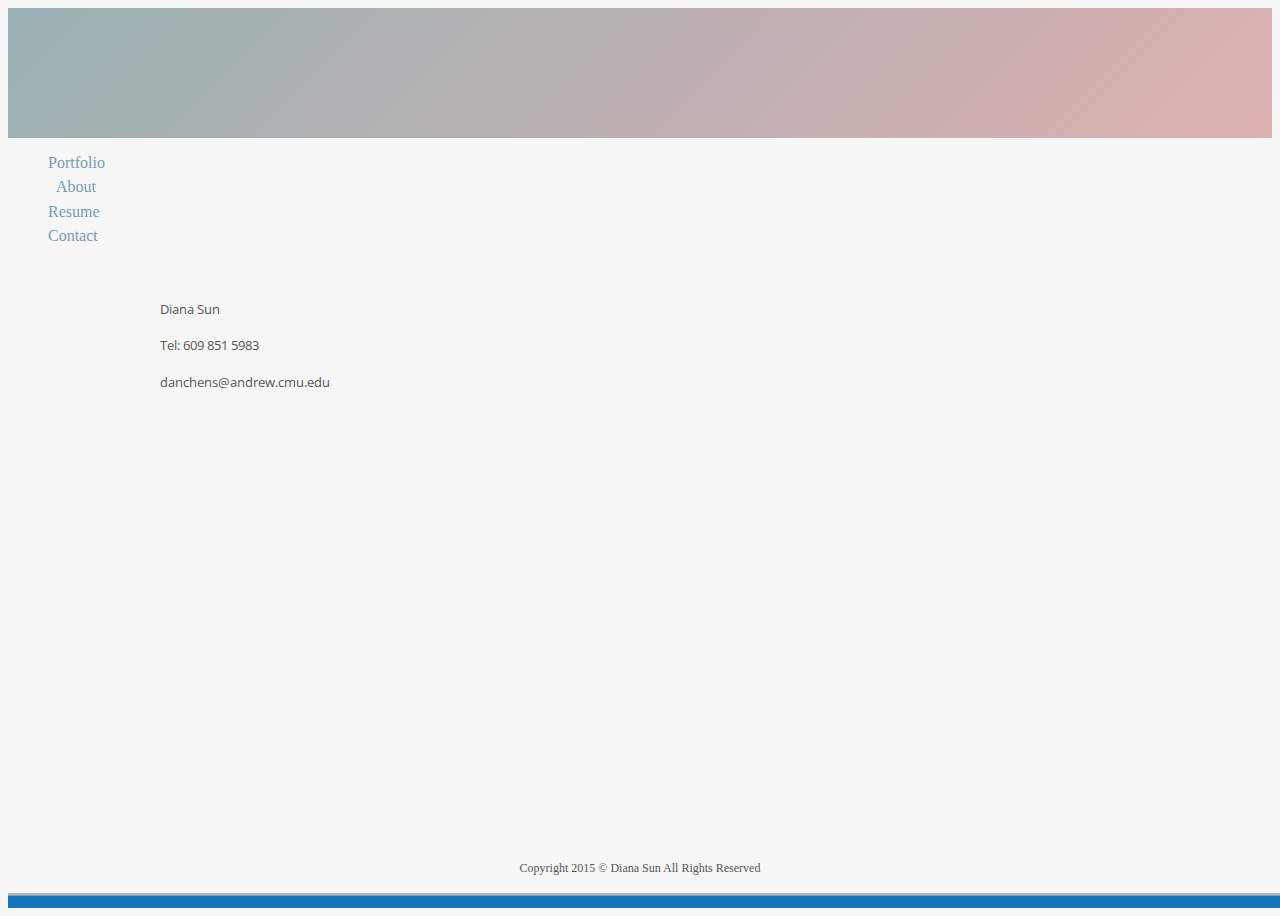
<file: contact.html>
<!DOCTYPE html>
<html>
<head>

  <link href='http://fonts.googleapis.com/css?family=Open+Sans' rel='stylesheet' type='text/css'>
  <link rel="stylesheet" href = "http://s3.amazonaws.com/codecademy-content/courses/ltp/css/bootstrap.css">
  <script src="http://ajax.googleapis.com/ajax/libs/jquery/1.11.1/jquery.min.js"></script>
  <script src="script.js"></script>
  <link rel="stylesheet" type="text/css" href="stylesheet.css">

  <title>
  About Diana Sun
  </title>

</head>

<body>
<div id = "header">
<center><a href="index.html"></a></center>
</div>

  <div class="nav">
    <div class = "container">
    <div class = "row">
      <ul>
        <div class="col-md-1 col-md-offset-4"><li><a href="index.html">Portfolio</a></li></div>
        <div class="col-md-1"><li><a href="about.html">&nbsp;&nbsp;About</a></li></div>
        <div class="col-md-1"><li><a href="Diana_Sun_Resume.pdf" target="_blank">Resume</a></li></div>
        <div class="col-md-1"><li><a href="contact.html">Contact</a></li></div>
      </ul>
    </div>
    </div>
  </div>


<div class = "centered">
  <p>&nbsp;</p>
  <div class ="row">
    <div class="col-md-3 col-md-offset-4"><p>Diana Sun</p>
    <p>Tel: 609 851 5983</p>
    <p>danchens@andrew.cmu.edu</p>
    </div>
    <p>&nbsp;</p>
  </div>

  <center>
    <!-- Do not change the code! -->
    <a id="foxyform_embed_link_625995" href="http://www.diana-sun.com/">&nbsp;</a>
    <script type="text/javascript">
    (function(d, t){
        var g = d.createElement(t),
             s = d.getElementsByTagName(t)[0];
        g.src = "http://www.foxyform.com/js.php?id=625995&sec_hash=8fa6925197b&width=350px";
       s.parentNode.insertBefore(g, s);
     }(document, "script"));
     </script>
     <!-- Do not change the code! -->
  </center>

</div>


<p>&nbsp;</p>
<p>&nbsp;</p>

<div class = "copyright">
<p><center>Copyright 2015 &copy; Diana Sun All Rights Reserved</center></p>
</div>


<div id = "footer">
<center><img src = "Footer.jpg" height="15"></center>
</div>
</body>

</html>
</file>
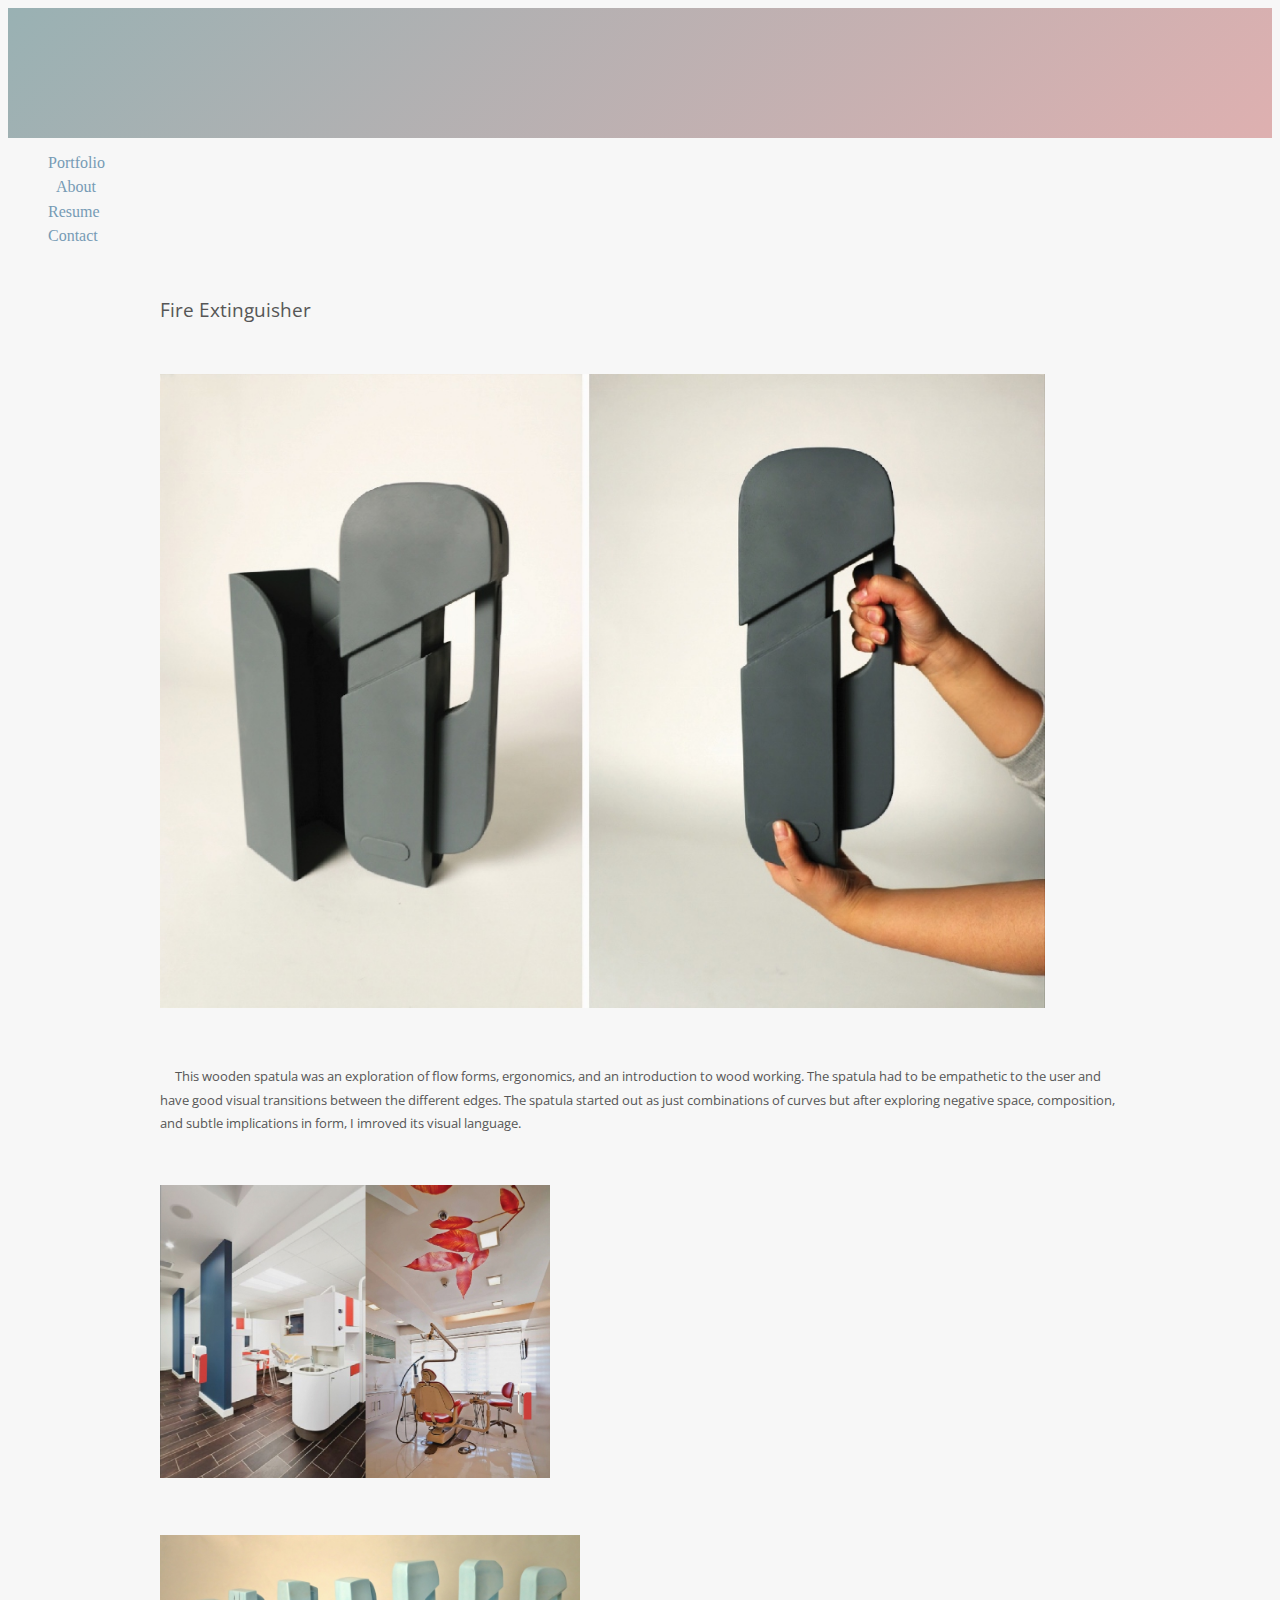
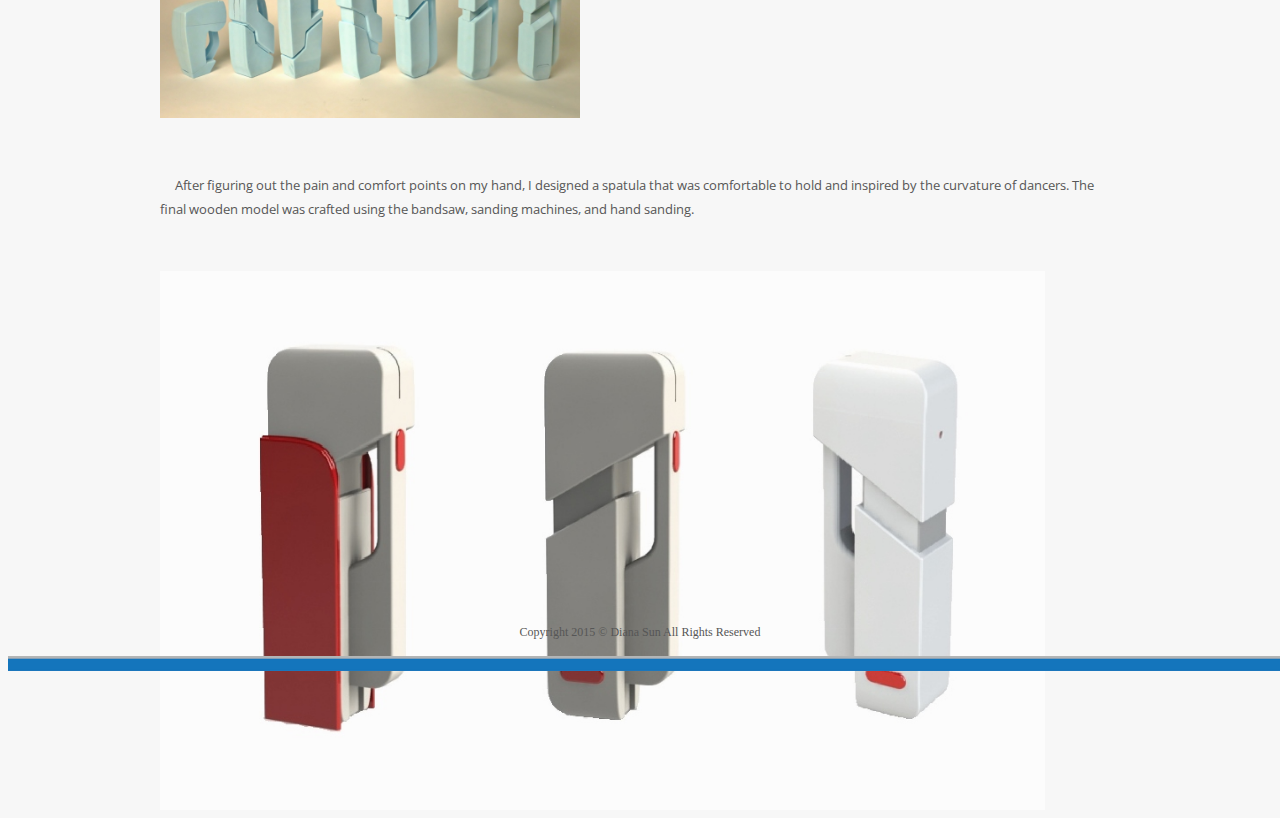
<file: extinguisher.html>
<!DOCTYPE html>
<html>
<head>

  <link href='http://fonts.googleapis.com/css?family=Open+Sans' rel='stylesheet' type='text/css'>
  <link rel="stylesheet" href = "http://s3.amazonaws.com/codecademy-content/courses/ltp/css/bootstrap.css">
  <script src="http://ajax.googleapis.com/ajax/libs/jquery/1.11.1/jquery.min.js"></script>
  <script src="script.js"></script>
  <link rel="stylesheet" type="text/css" href="stylesheet.css">

  <title>
  Form and Fire
  </title>

</head>

<body>
<div id = "header">
<center><a href="index.html"></a></center>
</div>

  <div class="nav">
    <div class = "container">
    <div class = "row">
      <ul>
        <div class="col-md-1 col-md-offset-4"><li><a href="index.html">Portfolio</a></li></div>
        <div class="col-md-1"><li><a href="about.html">&nbsp;&nbsp;About</a></li></div>
        <div class="col-md-1"><li><a href="Diana_Sun_Resume.pdf" target="_blank">Resume</a></li></div>
        <div class="col-md-1"><li><a href="contact.html">Contact</a></li></div>
      </ul>
    </div>
    </div>
  </div>


<div class = "centeredextinguisher">
  <p>&nbsp;</p><p><big><big>Fire Extinguisher</big></big></p>

  <div class="row">
      <div class="col-md-5"><p>&nbsp;</p><img src = "images/Fire2pics.jpg" width = "885"></div>
  </div>

  <div class="row">
      <div class="col-md-5"><p></p><p>&nbsp;</p><p>&nbsp; &nbsp; &nbsp;This wooden spatula was an exploration of flow forms, ergonomics, and an introduction to wood working. The spatula had to be empathetic to the user and have good visual transitions between the different edges. The spatula started out as just combinations of curves but after exploring negative space, composition, and subtle implications in form, I imroved its visual language.</p></div>
      <div class="col-md-3 col-md-offset-1"><p>&nbsp;</p><img src = "images/Fire_Context.jpg" width="390"></div>
  </div>

  <div class="row">
      <div class="col-md-3"><p>&nbsp;</p><img src = "images/Fire3.jpg" width="420"></div>
      <div class="col-md-5 col-md-offset-3"><p></p><p>&nbsp;</p><p>&nbsp; &nbsp; &nbsp;After figuring out the pain and comfort points on my hand, I designed a spatula that was comfortable to hold and inspired by the curvature of dancers. The final wooden model was crafted using the bandsaw, sanding machines, and hand sanding.</p></div>
  </div>

   <div class="row">
      <div class="col-md-12"><p>&nbsp;</p><img src = "images/Fire_Renderings5.jpg" width="885"></div>
  </div>
</div>

<p>&nbsp;</p><p>&nbsp;</p><p>&nbsp;</p><p>&nbsp;</p><p>&nbsp;</p><p>&nbsp;</p><p>&nbsp;</p><p>&nbsp;</p><p>&nbsp;</p>

<div class = "copyright">
<p>&nbsp;</p><p>&nbsp;</p><p>&nbsp;</p><p>&nbsp;</p><p>&nbsp;</p><p>&nbsp;</p><p>&nbsp;</p><p>&nbsp;</p><p>&nbsp;</p>
<p><center>Copyright 2015 &copy; Diana Sun All Rights Reserved</center></p>
</div>


<div id = "footer">
<center><img src = "Footer.jpg" height="15"></center>
</div>
</body>

</html>
</file>
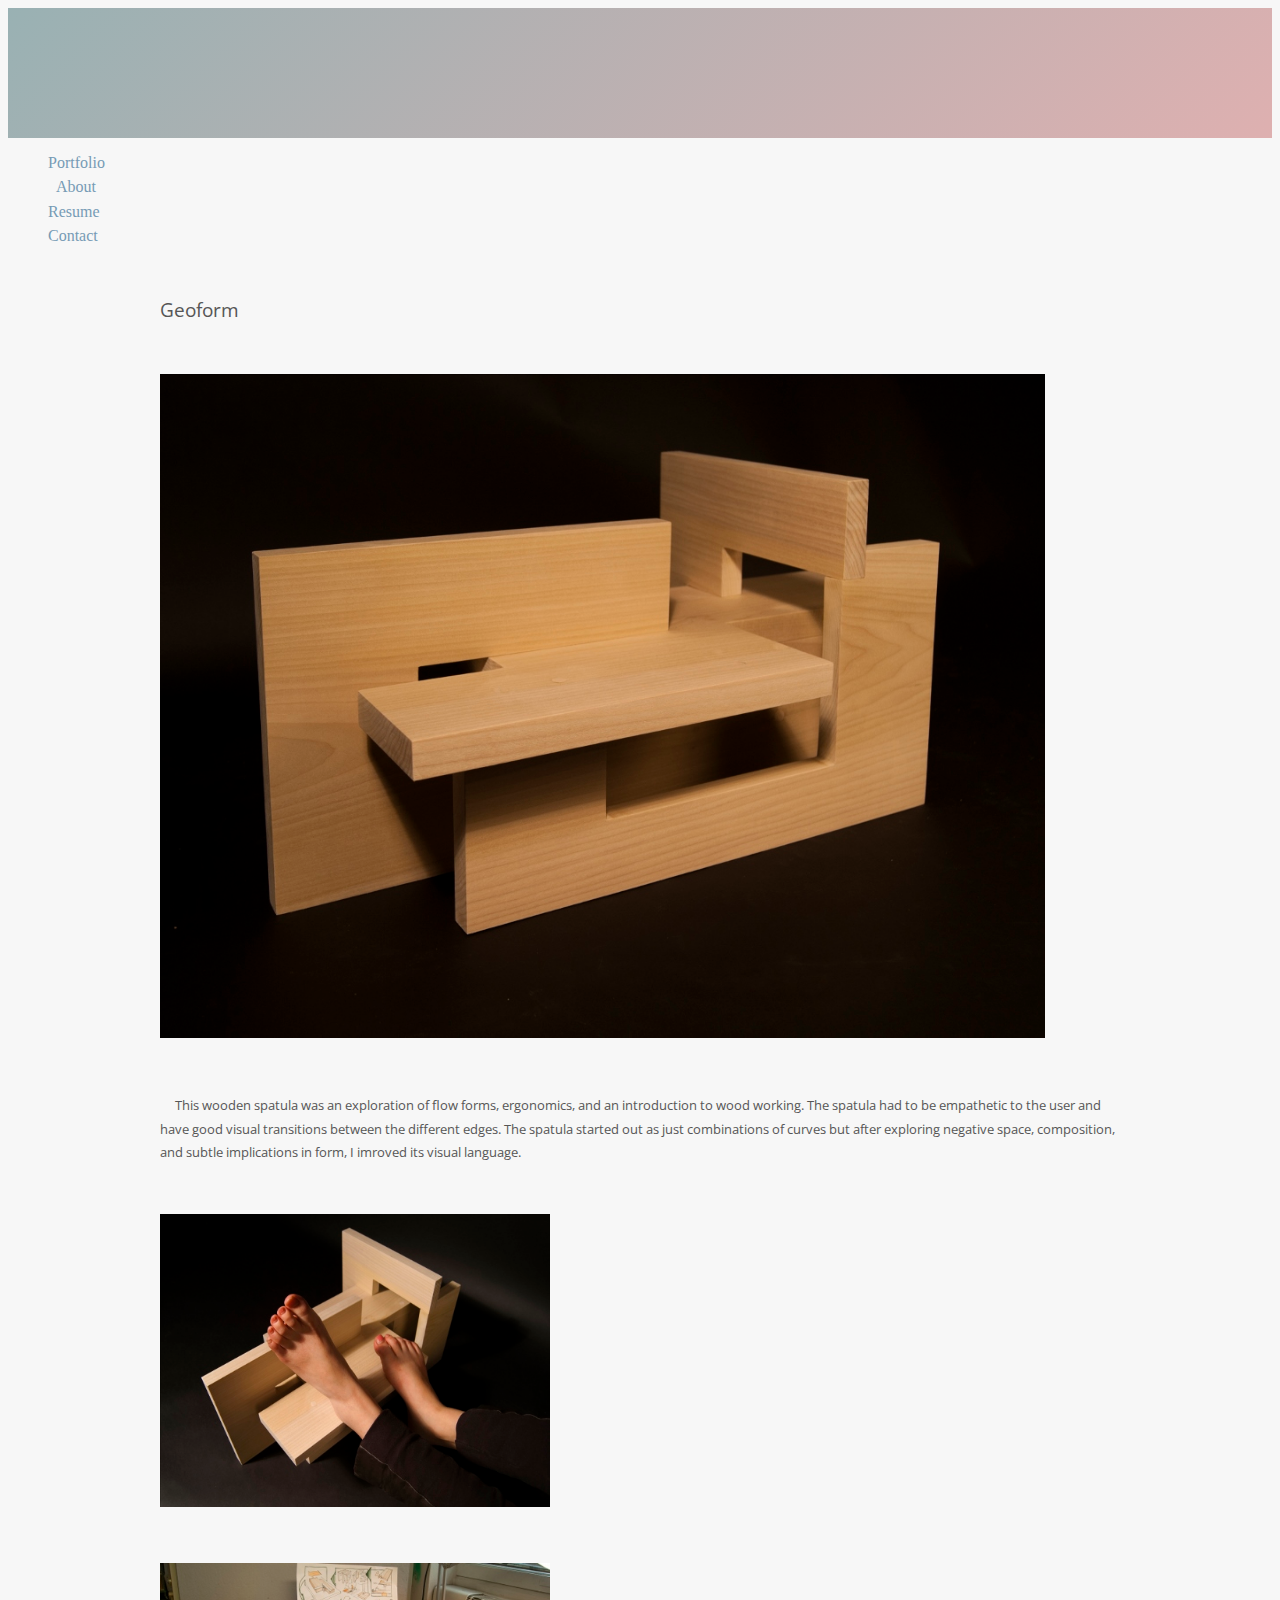
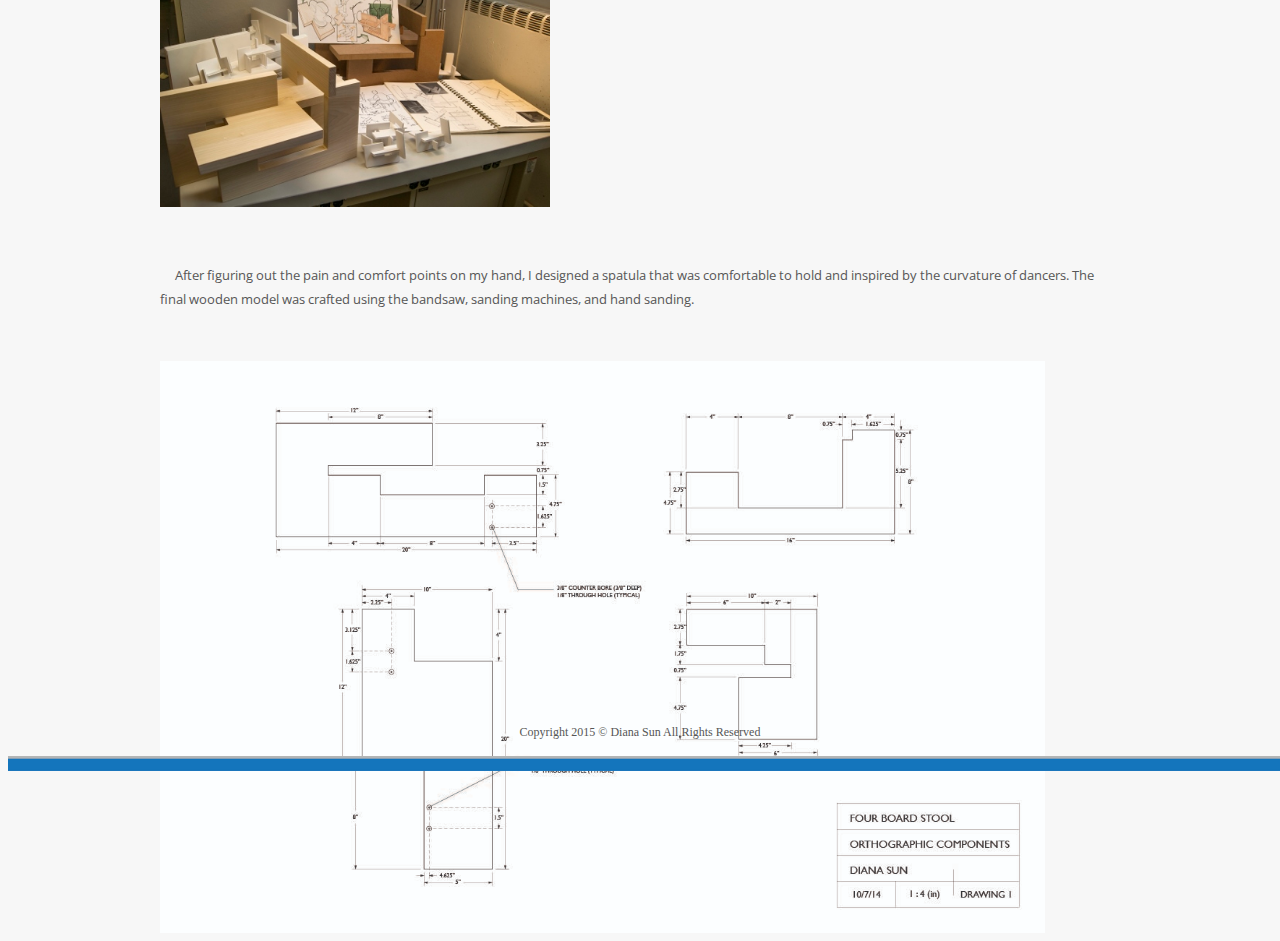
<file: geoform.html>
<!DOCTYPE html>
<html>
<head>

  <link href='http://fonts.googleapis.com/css?family=Open+Sans' rel='stylesheet' type='text/css'>
  <link rel="stylesheet" href = "http://s3.amazonaws.com/codecademy-content/courses/ltp/css/bootstrap.css">
  <script src="http://ajax.googleapis.com/ajax/libs/jquery/1.11.1/jquery.min.js"></script>
  <script src="script.js"></script>
  <link rel="stylesheet" type="text/css" href="stylesheet.css">

  <title>
  Geoform
  </title>

</head>

<body>
<div id = "header">
<center><a href="index.html"></a></center>
</div>

  <div class="nav">
    <div class = "container">
    <div class = "row">
      <ul>
        <div class="col-md-1 col-md-offset-4"><li><a href="index.html">Portfolio</a></li></div>
        <div class="col-md-1"><li><a href="about.html">&nbsp;&nbsp;About</a></li></div>
        <div class="col-md-1"><li><a href="Diana_Sun_Resume.pdf" target="_blank">Resume</a></li></div>
        <div class="col-md-1"><li><a href="contact.html">Contact</a></li></div>
      </ul>
    </div>
    </div>
  </div>



<div class = "centeredstool">
  <p>&nbsp;</p><p><big><big>Geoform</big></big></p>

  <div class="row">
      <div class="col-md-12"><p>&nbsp;</p><img src = "images/Sun_Diana_Geoform_02.jpg" width="885"></div>
  </div>

  <div class="row">
      <div class="col-md-5"><p></p><p>&nbsp;</p><p>&nbsp; &nbsp; &nbsp;This wooden spatula was an exploration of flow forms, ergonomics, and an introduction to wood working. The spatula had to be empathetic to the user and have good visual transitions between the different edges. The spatula started out as just combinations of curves but after exploring negative space, composition, and subtle implications in form, I imroved its visual language.</p></div>
      <div class="col-md-3 col-md-offset-1"><p>&nbsp;</p><img src = "images/Sun_Diana_Geoform_04small.jpg" width="390"></div>
  </div>

  <div class="row">
      <div class="col-md-3"><p>&nbsp;</p><img src = "images/Sun_Diana_Geoform_Compositesmall.jpg" width="390"></div>
      <div class="col-md-5 col-md-offset-3"><p></p><p>&nbsp;</p><p>&nbsp; &nbsp; &nbsp;After figuring out the pain and comfort points on my hand, I designed a spatula that was comfortable to hold and inspired by the curvature of dancers. The final wooden model was crafted using the bandsaw, sanding machines, and hand sanding.</p></div>
  </div>

   <div class="row">
      <div class="col-md-12"><p>&nbsp;</p><img src = "images/Geoform_Orthographic_Components.jpg" width="885"></div>
  </div>
</div>


<p>&nbsp;</p><p>&nbsp;</p><p>&nbsp;</p><p>&nbsp;</p><p>&nbsp;</p><p>&nbsp;</p><p>&nbsp;</p><p>&nbsp;</p><p>&nbsp;</p>

<div class = "copyright">
<p>&nbsp;</p><p>&nbsp;</p><p>&nbsp;</p><p>&nbsp;</p><p>&nbsp;</p><p>&nbsp;</p><p>&nbsp;</p><p>&nbsp;</p><p>&nbsp;</p>
<p><center>Copyright 2015 &copy; Diana Sun All Rights Reserved</center></p>
</div>


<div id = "footer">
<center><img src = "Footer.jpg" height="15"></center>
</div>
</body>

</html>
</file>
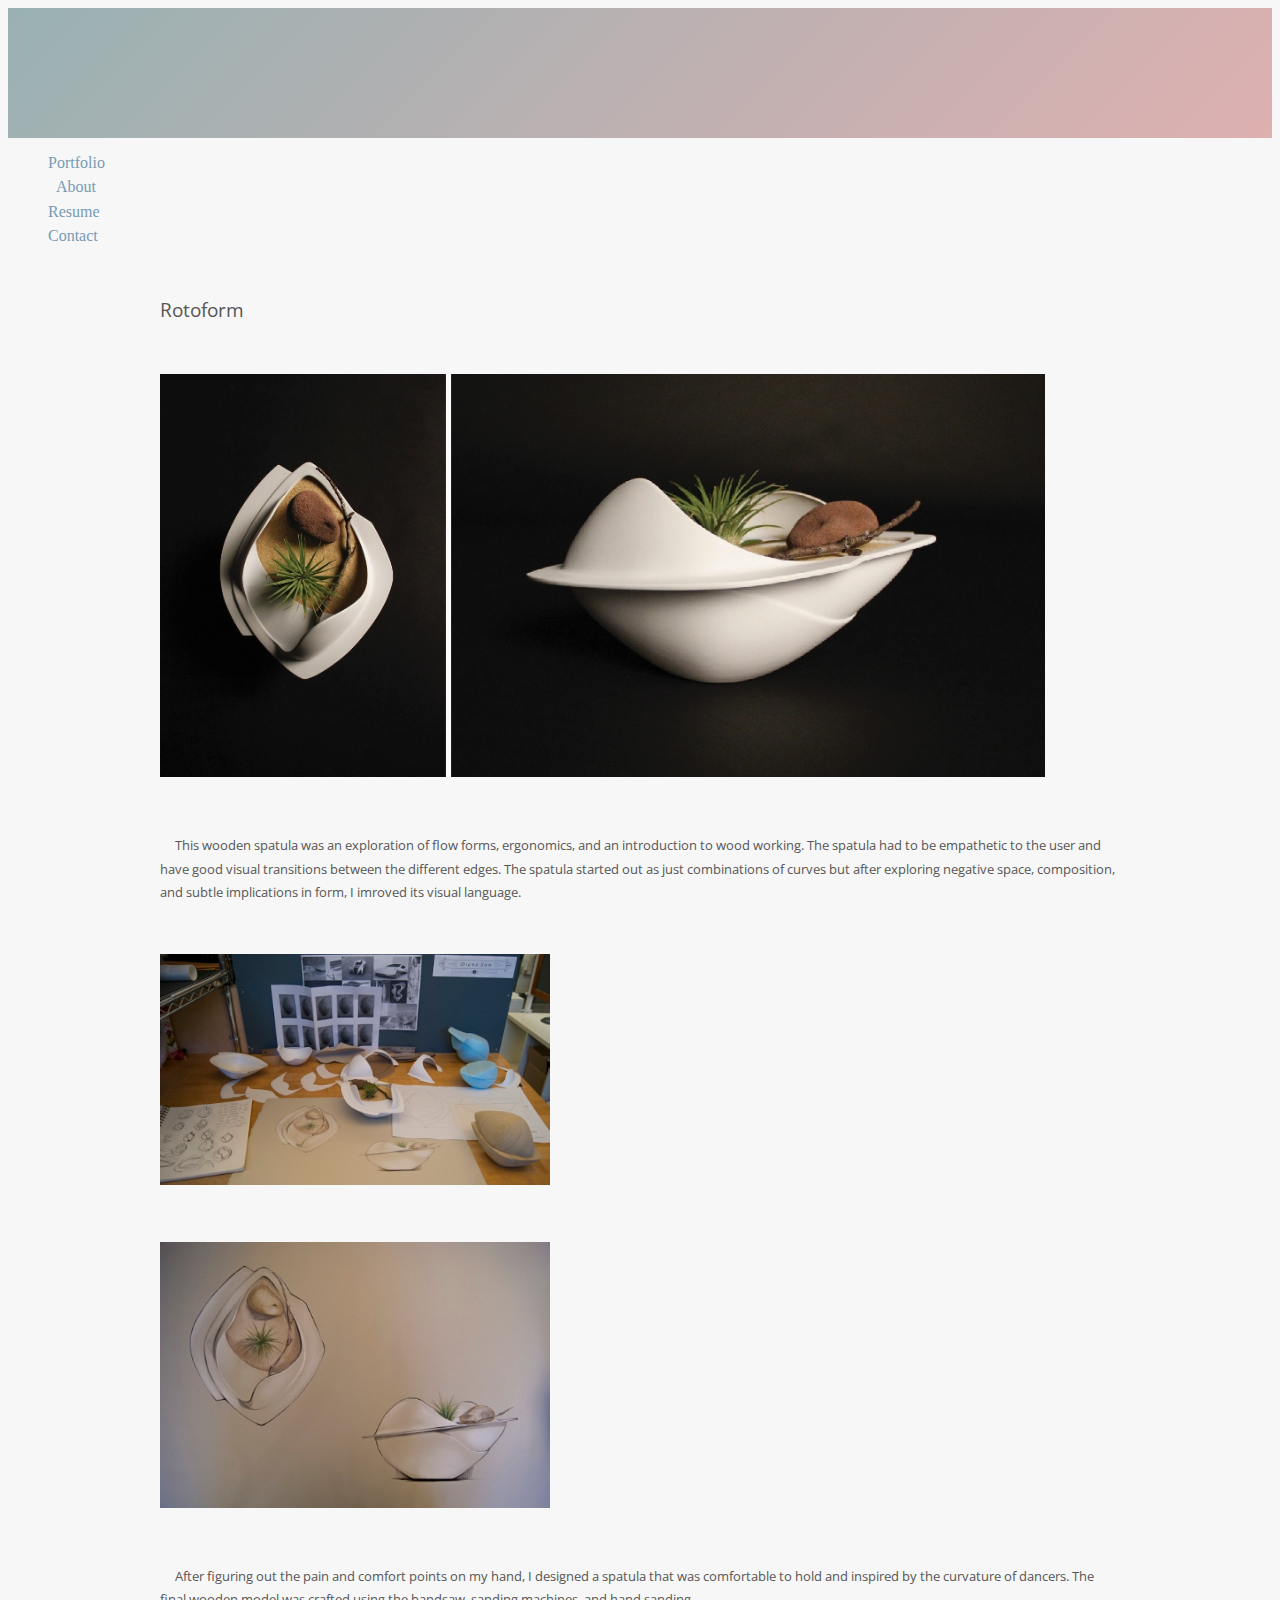
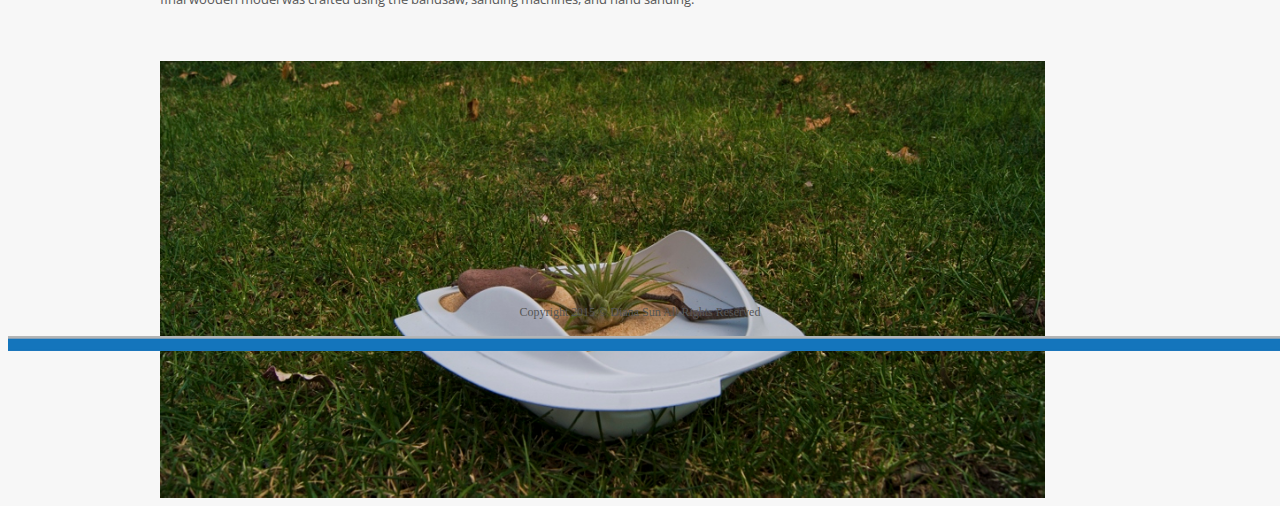
<file: rotoform.html>
<!DOCTYPE html>
<html>
<head>

  <link href='http://fonts.googleapis.com/css?family=Open+Sans' rel='stylesheet' type='text/css'>
  <link rel="stylesheet" href = "http://s3.amazonaws.com/codecademy-content/courses/ltp/css/bootstrap.css">
  <script src="http://ajax.googleapis.com/ajax/libs/jquery/1.11.1/jquery.min.js"></script>
  <script src="script.js"></script>
  <link rel="stylesheet" type="text/css" href="stylesheet.css">

  <title>
  Rotoform Vessel
  </title>

</head>

<body>
<div id = "header">
<center><a href="index.html"></a></center>
</div>

  <div class="nav">
    <div class = "container">
    <div class = "row">
      <ul>
        <div class="col-md-1 col-md-offset-4"><li><a href="index.html">Portfolio</a></li></div>
        <div class="col-md-1"><li><a href="about.html">&nbsp;&nbsp;About</a></li></div>
        <div class="col-md-1"><li><a href="Diana_Sun_Resume.pdf" target="_blank">Resume</a></li></div>
        <div class="col-md-1"><li><a href="contact.html">Contact</a></li></div>
      </ul>
    </div>
    </div>
  </div>


<div class = "centeredvessel">
  <p>&nbsp;</p><p><big><big>Rotoform</big></big></p>

  <div class="row">
      <div class="col-md-12"><p>&nbsp;</p><img src = "images/Sun_Diana_Rotoform_blacksmall.jpg" width = "885"></div>
  </div>

  <div class="row">
      <div class="col-md-5"><p></p><p>&nbsp;</p><p>&nbsp; &nbsp; &nbsp;This wooden spatula was an exploration of flow forms, ergonomics, and an introduction to wood working. The spatula had to be empathetic to the user and have good visual transitions between the different edges. The spatula started out as just combinations of curves but after exploring negative space, composition, and subtle implications in form, I imroved its visual language.</p></div>
      <div class="col-md-3 col-md-offset-1"><p>&nbsp;</p><img src = "images/Sun_Diana_Rotoform_04small.jpg" width="390"></div>
  </div>

  <div class="row">
      <div class="col-md-3"><p>&nbsp;</p><img src = "images/Sun_Diana_Rotoform_Renderingssmall.jpg" width="390"></div>
      <div class="col-md-5 col-md-offset-3"><p></p><p>&nbsp;</p><p>&nbsp; &nbsp; &nbsp;After figuring out the pain and comfort points on my hand, I designed a spatula that was comfortable to hold and inspired by the curvature of dancers. The final wooden model was crafted using the bandsaw, sanding machines, and hand sanding.</p></div>
  </div>

  <div class="row">
      <div class="col-md-12"><p>&nbsp;</p><img src = "images/Sun_Diana_Rotoform_03.jpg" width="885"></div>
  </div>
</div>

<p>&nbsp;</p><p>&nbsp;</p><p>&nbsp;</p><p>&nbsp;</p><p>&nbsp;</p><p>&nbsp;</p><p>&nbsp;</p><p>&nbsp;</p><p>&nbsp;</p>

<div class = "copyright">
<p>&nbsp;</p><p>&nbsp;</p><p>&nbsp;</p><p>&nbsp;</p><p>&nbsp;</p><p>&nbsp;</p><p>&nbsp;</p><p>&nbsp;</p><p>&nbsp;</p>
<p><center>Copyright 2015 &copy; Diana Sun All Rights Reserved</center></p>
</div>


<div id = "footer">
<center><img src = "Footer.jpg" height="15"></center>
</div>
</body>

</html>
</file>
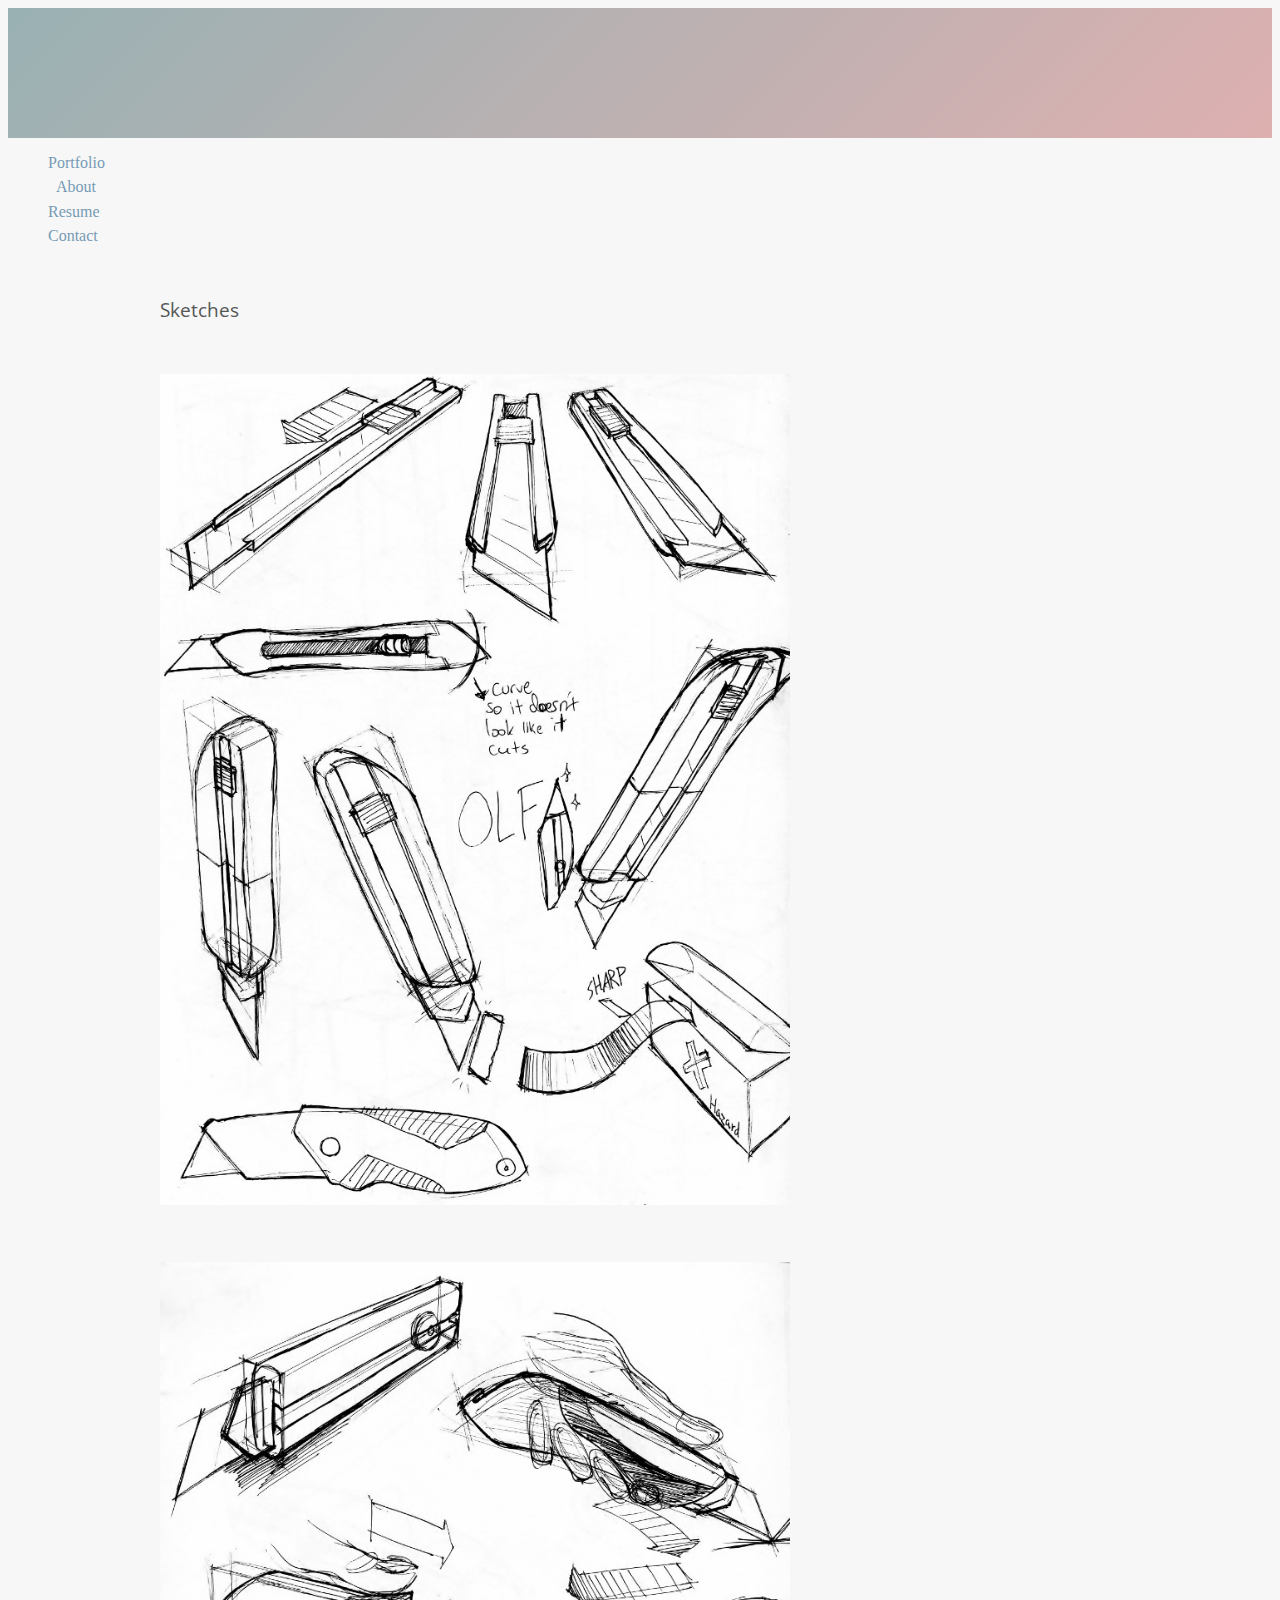
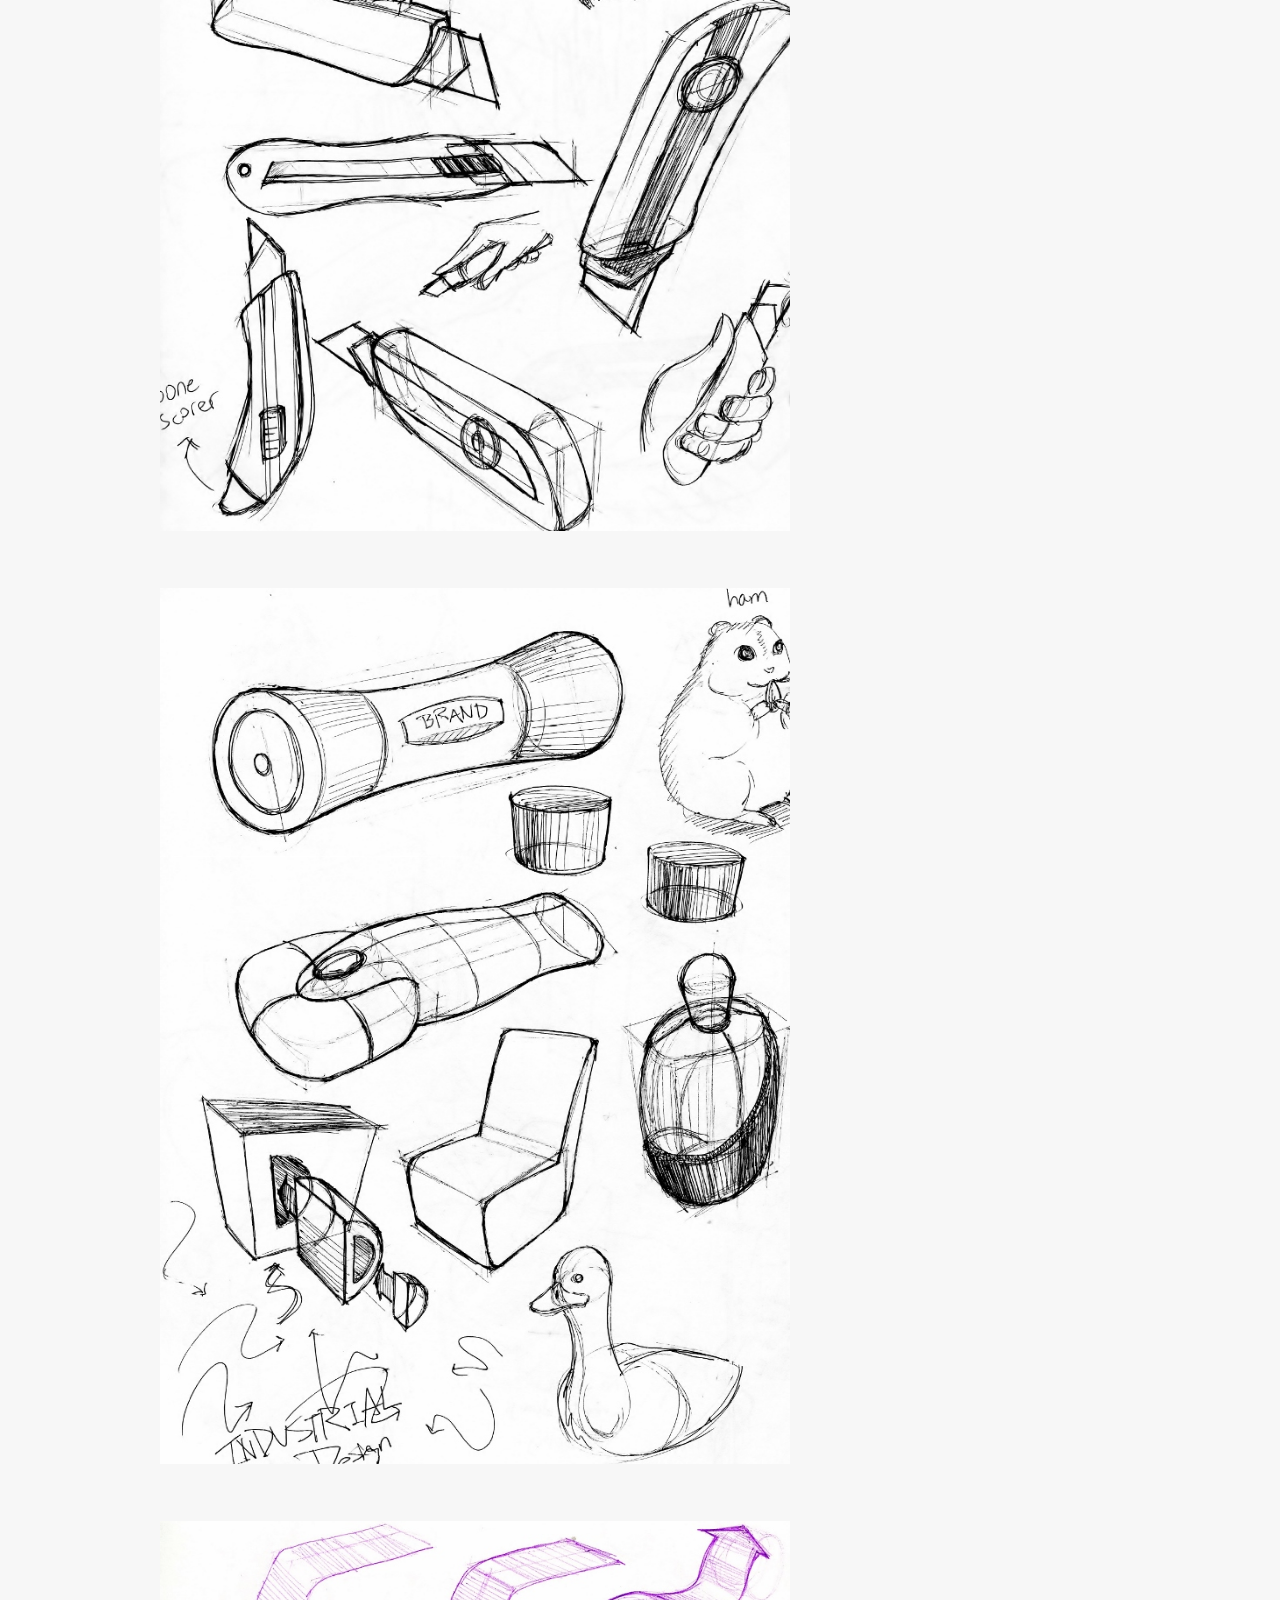
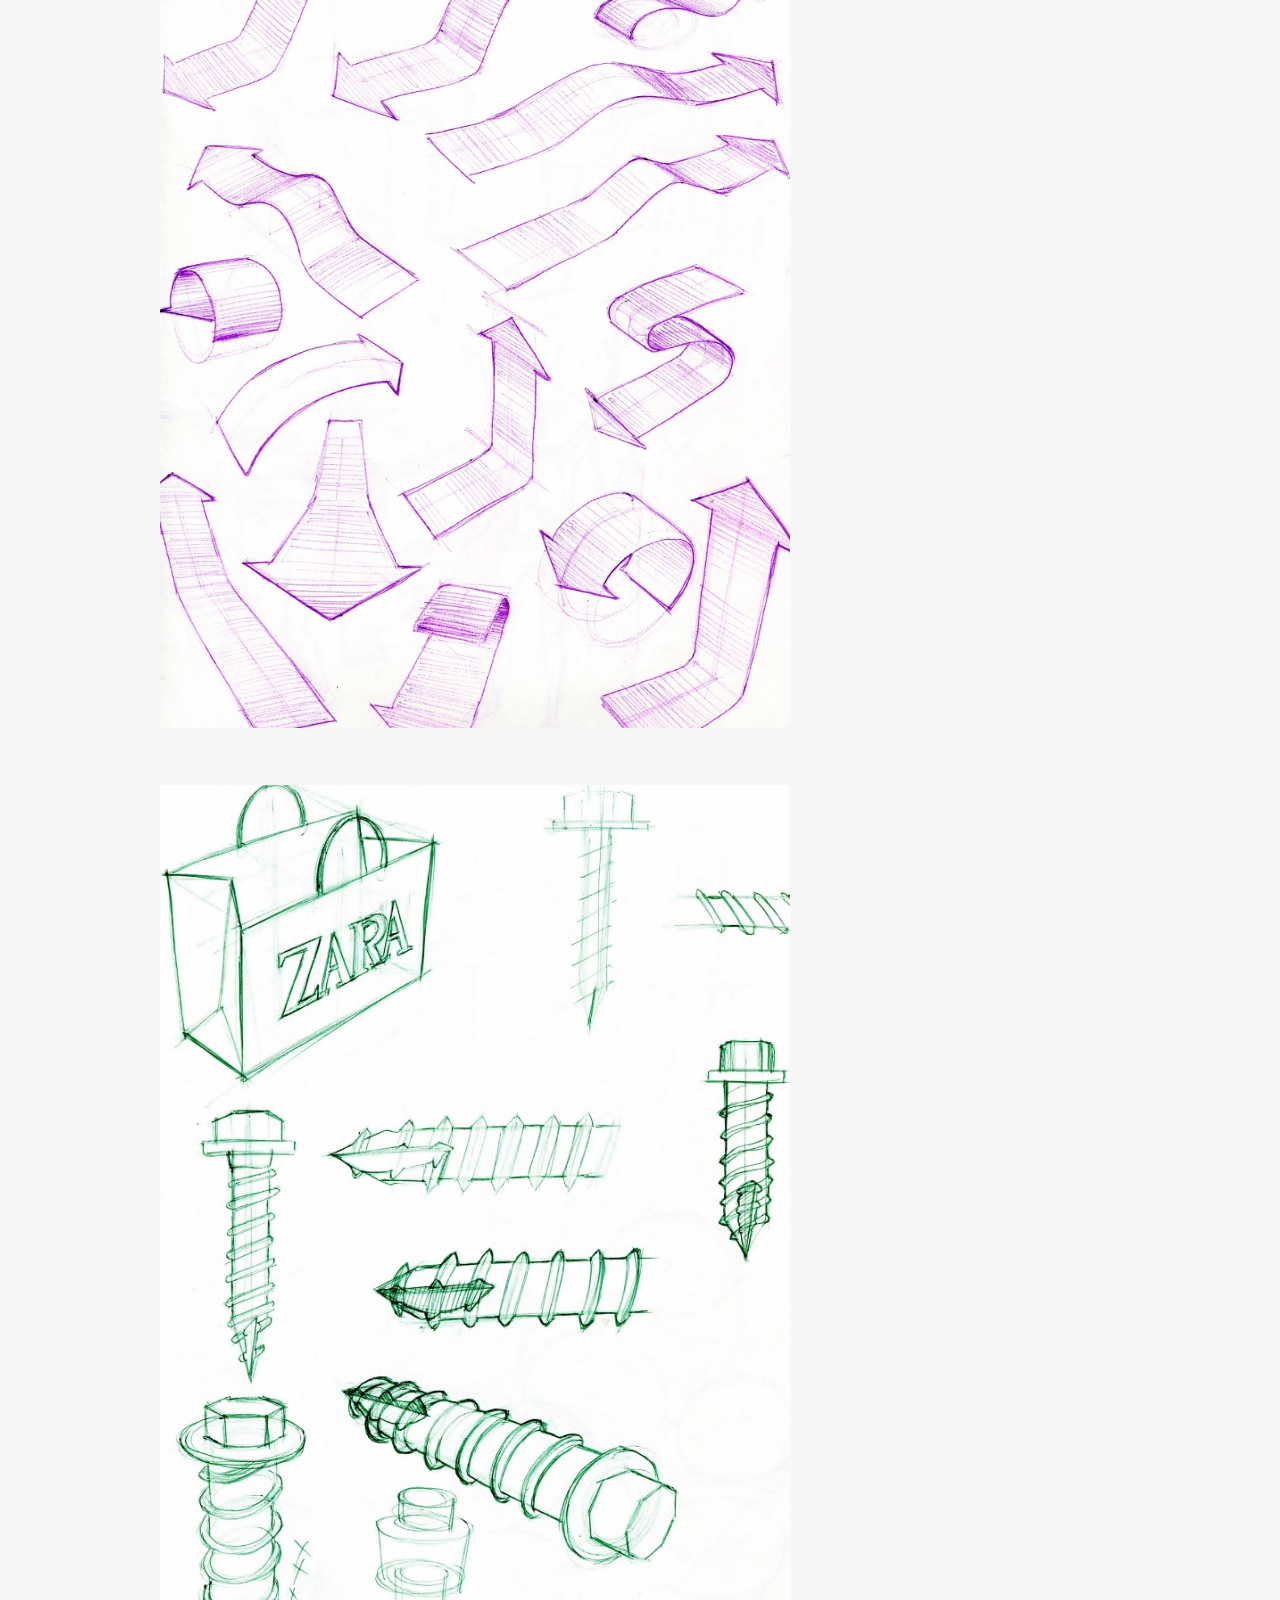
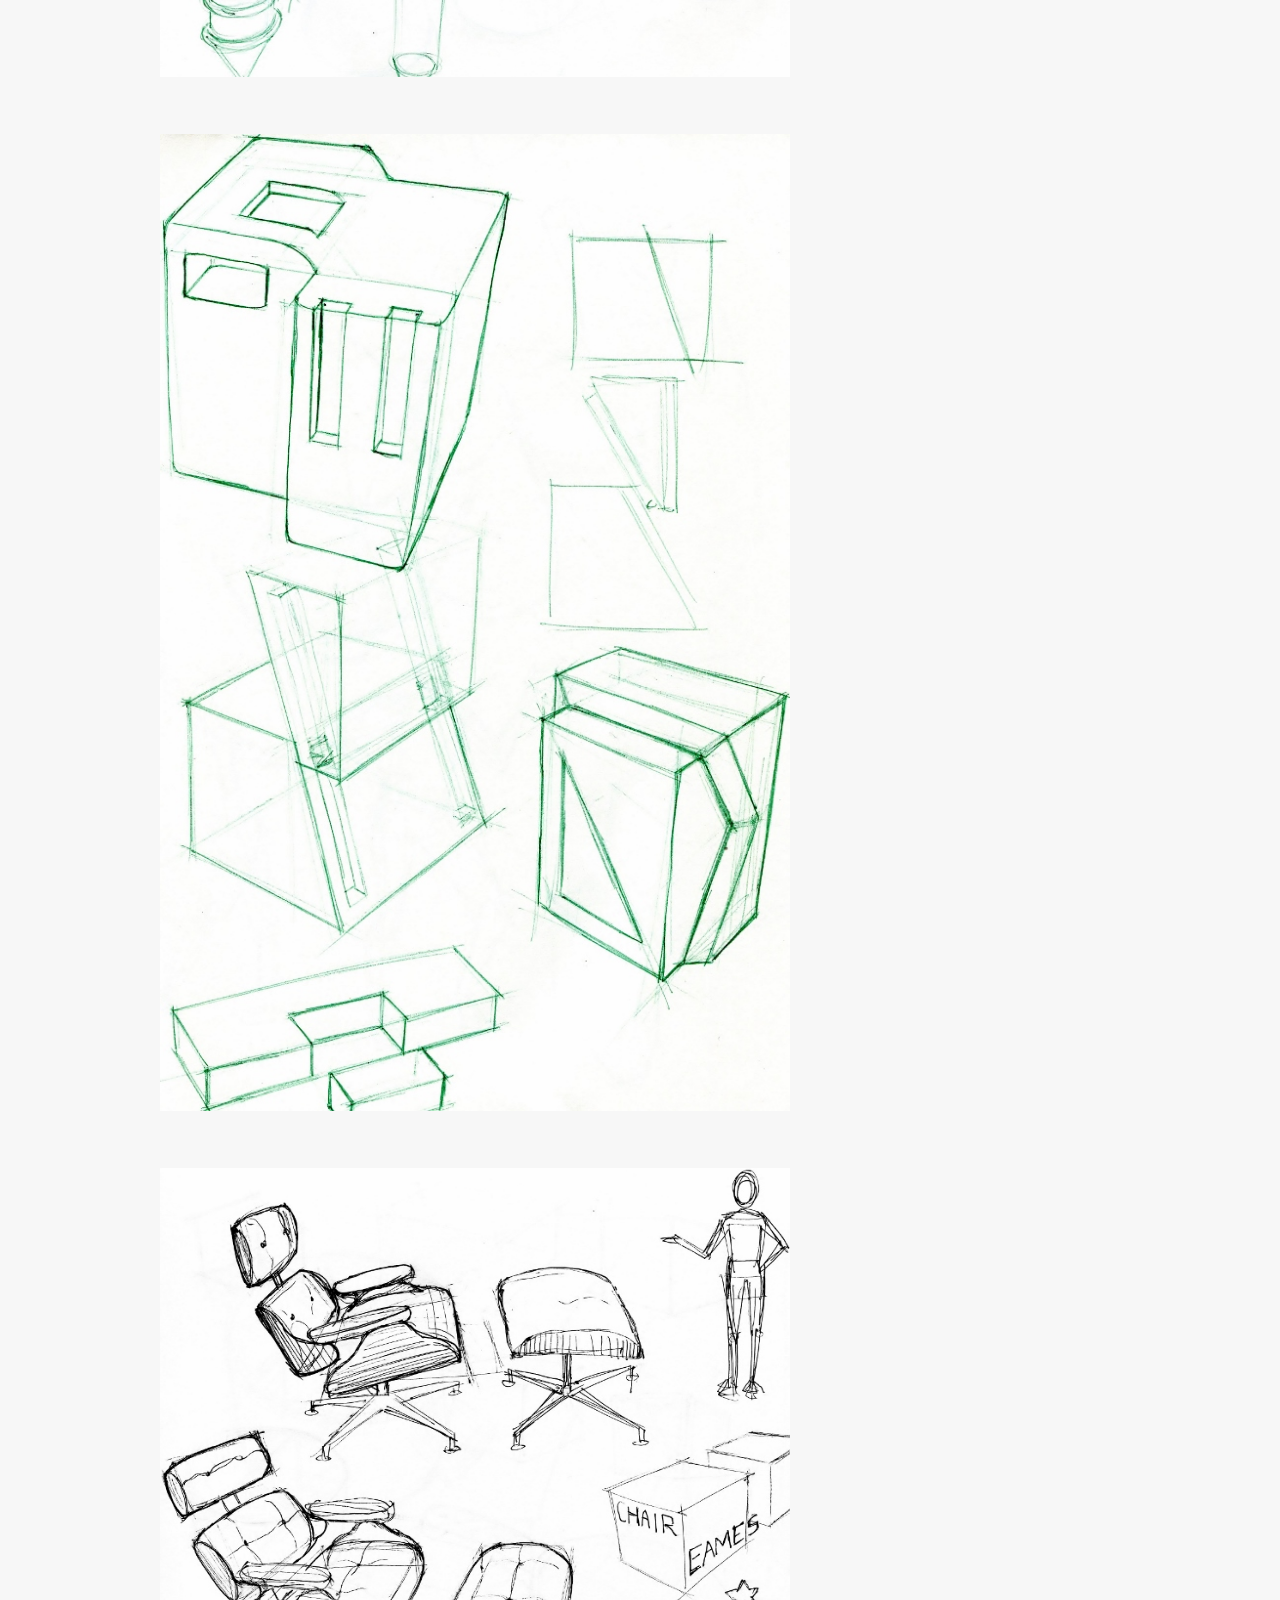
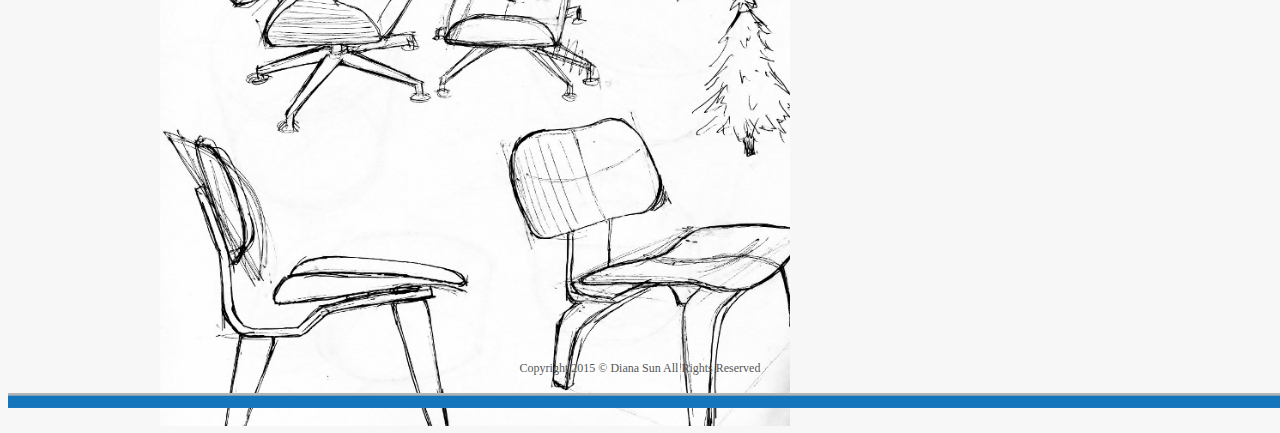
<file: sketches.html>
<!DOCTYPE html>
<html>
<head>

  <link href='http://fonts.googleapis.com/css?family=Open+Sans' rel='stylesheet' type='text/css'>
  <link rel="stylesheet" href = "http://s3.amazonaws.com/codecademy-content/courses/ltp/css/bootstrap.css">
  <script src="http://ajax.googleapis.com/ajax/libs/jquery/1.11.1/jquery.min.js"></script>
  <script src="script.js"></script>
  <link rel="stylesheet" type="text/css" href="stylesheet.css">

  <title>
  Diana Sun Sketches
  </title>

</head>

<body>
<div id = "header">
<center><a href="index.html"></a></center>
</div>

  <div class="nav">
    <div class = "container">
    <div class = "row">
      <ul>
        <div class="col-md-1 col-md-offset-4"><li><a href="index.html">Portfolio</a></li></div>
        <div class="col-md-1"><li><a href="about.html">&nbsp;&nbsp;About</a></li></div>
        <div class="col-md-1"><li><a href="Diana_Sun_Resume.pdf" target="_blank">Resume</a></li></div>
        <div class="col-md-1"><li><a href="contact.html">Contact</a></li></div>
      </ul>
    </div>
    </div>
  </div>


<div class = "centeredsketches">
  <p>&nbsp;</p><p><big><big>Sketches</big></big></p>

  <div class="row">
      <div class="col-md-9 col-md-offset-2"><p>&nbsp;</p><img src = "images/Sketches1.jpg" width="630"></div>
  </div>

  <div class="row">
      <div class="col-md-9 col-md-offset-2"><p>&nbsp;</p><img src = "images/Sketches2.jpg" width="630"></div>
  </div>

  <div class="row">
      <div class="col-md-9 col-md-offset-2"><p>&nbsp;</p><img src = "images/Sketches3.jpg" width="630"></div>
  </div>

  <div class="row">
      <div class="col-md-9 col-md-offset-2"><p>&nbsp;</p><img src = "images/Sketches4.jpg" width="630"></div>
  </div>

  <div class="row">
      <div class="col-md-9 col-md-offset-2"><p>&nbsp;</p><img src = "images/Sketches5.jpg" width="630"></div>
  </div>

  <div class="row">
      <div class="col-md-9 col-md-offset-2"><p>&nbsp;</p><img src = "images/Sketches6.jpg" width="630"></div>
  </div>

  <div class="row">
      <div class="col-md-9 col-md-offset-2"><p>&nbsp;</p><img src = "images/Sketches7.jpg" width="630"></div>
  </div>

</div>

<p>&nbsp;</p>
<p>&nbsp;</p>

<div class = "copyright">
<p><center>Copyright 2015 &copy; Diana Sun All Rights Reserved</center></p>
</div>


<div id = "footer">
<center><img src = "Footer.jpg" height="15"></center>
</div>
</body>

</html>
</file>
<file: stylesheet.css>
body{
	text-align:left;
	color: #565656;
	font-family: 'Helvetica', 'Arial' serif;
	font-size: 13px;
	line-height:180%;
	background-color: #f7f7f7
} 
#header{
	height:100px;
	font-size:15px;
	color: #f7f7f7;
	padding-top: 30px;
	font-family: 'Julius Sans One', sans-serif;
	/*max-width: 100%;
	/*max-height: 100%;

	background-attachment: fixed;
	/*background-image: url('photography/p2COVER.jpg');
	background-size: cover; */
	background-image: linear-gradient( 135deg, #99b1b3, #deb0b0 );

	width:100%;
	height:100px;
}

.jumbo {
	background-attachment: fixed;
	/*background-image: url('photography/p2COVER.jpg');
	background-size: cover; */
	background-image: linear-gradient( 135deg, #99b1b3, #deb0b0 );

	width:100%;
	height:400px;
}


.jumbo-text{
	position:relative;
	bottom: 300px;
	color:white;
	font-size:15px;
 	letter-spacing: 1px;
 	line-height: 140%;
	font-family: 'Julius Sans One', sans-serif;
	width:500px;
	height:200px;
	margin-right: auto;
	margin-left: auto;
	margin-bottom:-200px;
	padding:25px;
	padding-top: 45px;
	text-align:center;
	background-color: rgba(0, 0, 0, 0.2);
	border:2px solid;
}

#header img {
  top: 0; 
  left: 0; 
  right: 0; 
  bottom: 0; 
  margin: auto; 
  min-width: 100%;
  min-height: 100px;
}

#indexheader{
	height: 100px;
	font-size:15px;
	color: #1b75bb;
	max-width: 100%;
	max-height: 100%;
}


#indexheader img {
  top: 0; 
  left: 0; 
  right: 0; 
  bottom: 0; 
  margin: auto; 
  min-width: 100%;
  min-height: 100px;
}


.copyright{
	font-size:12px;
}

#footer{
	height:15px;
	font-size:12px;
	max-width: 100%;
	max-height: 100%;
}


#footer img {
  top: 0; 
  left: 0; 
  right: 0; 
  bottom: 0; 
  margin: auto; 
  min-width: 100%;
  min-height: 15px;
}

.centered{
	width: 960px;
	height:510px;
	margin-right: auto;
	margin-left: auto;
	font-family: 'Open Sans', sans-serif;
}


.centered2{
	width: 960px;
	height:2010px;
	margin-right: auto;
	margin-left: auto;
	font-family: 'Open Sans', sans-serif;
}

.centeredspatula{
	width: 960px;
	height:780px;
	margin-right: auto;
	margin-left: auto;
	font-family: 'Open Sans', sans-serif;
}

.centeredvessel{
	width: 960px;
	height:980px;
	margin-right: auto;
	margin-left: auto;
	font-family: 'Open Sans', sans-serif;
}

.centeredstool{
	width: 960px;
	height:1400px;
	margin-right: auto;
	margin-left: auto;
	font-family: 'Open Sans', sans-serif;
}

.centeredextinguisher{
	width: 960px;
	height:1300px;
	margin-right: auto;
	margin-left: auto;
	font-family: 'Open Sans', sans-serif;
}

.centeredsketches{
	width: 960px;
	height:6410px;
	margin-right: auto;
	margin-left: auto;
	font-family: 'Open Sans', sans-serif;
}


.third{
	float:left;
	display:inline-block;
	width: 314px;
	height:210px;
	margin-right: 9px;
	margin-top:9px;

}
.divider{
	height:20px;
}

.nav a{
	padding: 10px 25px 0px 0px;
	color: #1b75bb;
	font-size:16px;
}

.nav li{
	display:inline;
}

/* unvisited link */
a:link {
	text-decoration: none;
    color: #769BB5;
}

/* visited link */
a:visited {
	text-decoration: none;
    color: #424242;
}

/* mouse over link */
a:hover {
	text-decoration: none;
    color: #1B75BB;
}

/* selected link */
a:active {
	text-decoration: none;
    color: #424242;
}
 
.pic { 
  height: 210px;
  width: 314px;
  overflow: hidden; 
}

/*GROW*/
.grow img {
  height: 210px;
  width: 314px;
  opacity: 0.93;

  -webkit-transition: all 0.8s ease;
     -moz-transition: all 0.8s ease;
       -o-transition: all 0.8s ease;
      -ms-transition: all 0.8s ease;
          transition: all 0.8s ease;
}
 
.grow img:hover {
  height: 250px;
  width: 374px;
  margin-left: -25px;
  margin-top: -25px;
  opacity: 1;
}

.image {
    position:relative;
    width:314px;
    height:195px;
}
.image img {
    width:100%;
    vertical-align:baseline;
}
.image:after, .image:before {
    position:absolute;
    opacity:0;
    transition: all 0.5s;
    -webkit-transition: all 0.5s;
}
.image:after {
    content:'\A';
    width:0%; height:100%;
    top:100; left:0;
    background:rgba(0,0,0,0.9);
}
.image:before {
    content: attr(data-content);
    width:100%;
    color:#FFF;
    z-index:1;
    bottom:0;
    padding:10px 0px;
    text-align:center;
    font-size:25px;
    background:rgba(0, 0, 0, 0.5);
    box-sizing:border-box;
    -moz-box-sizing:border-box;
}
.image:hover:after, .image:hover:before {
    opacity:1;
}
</file>
